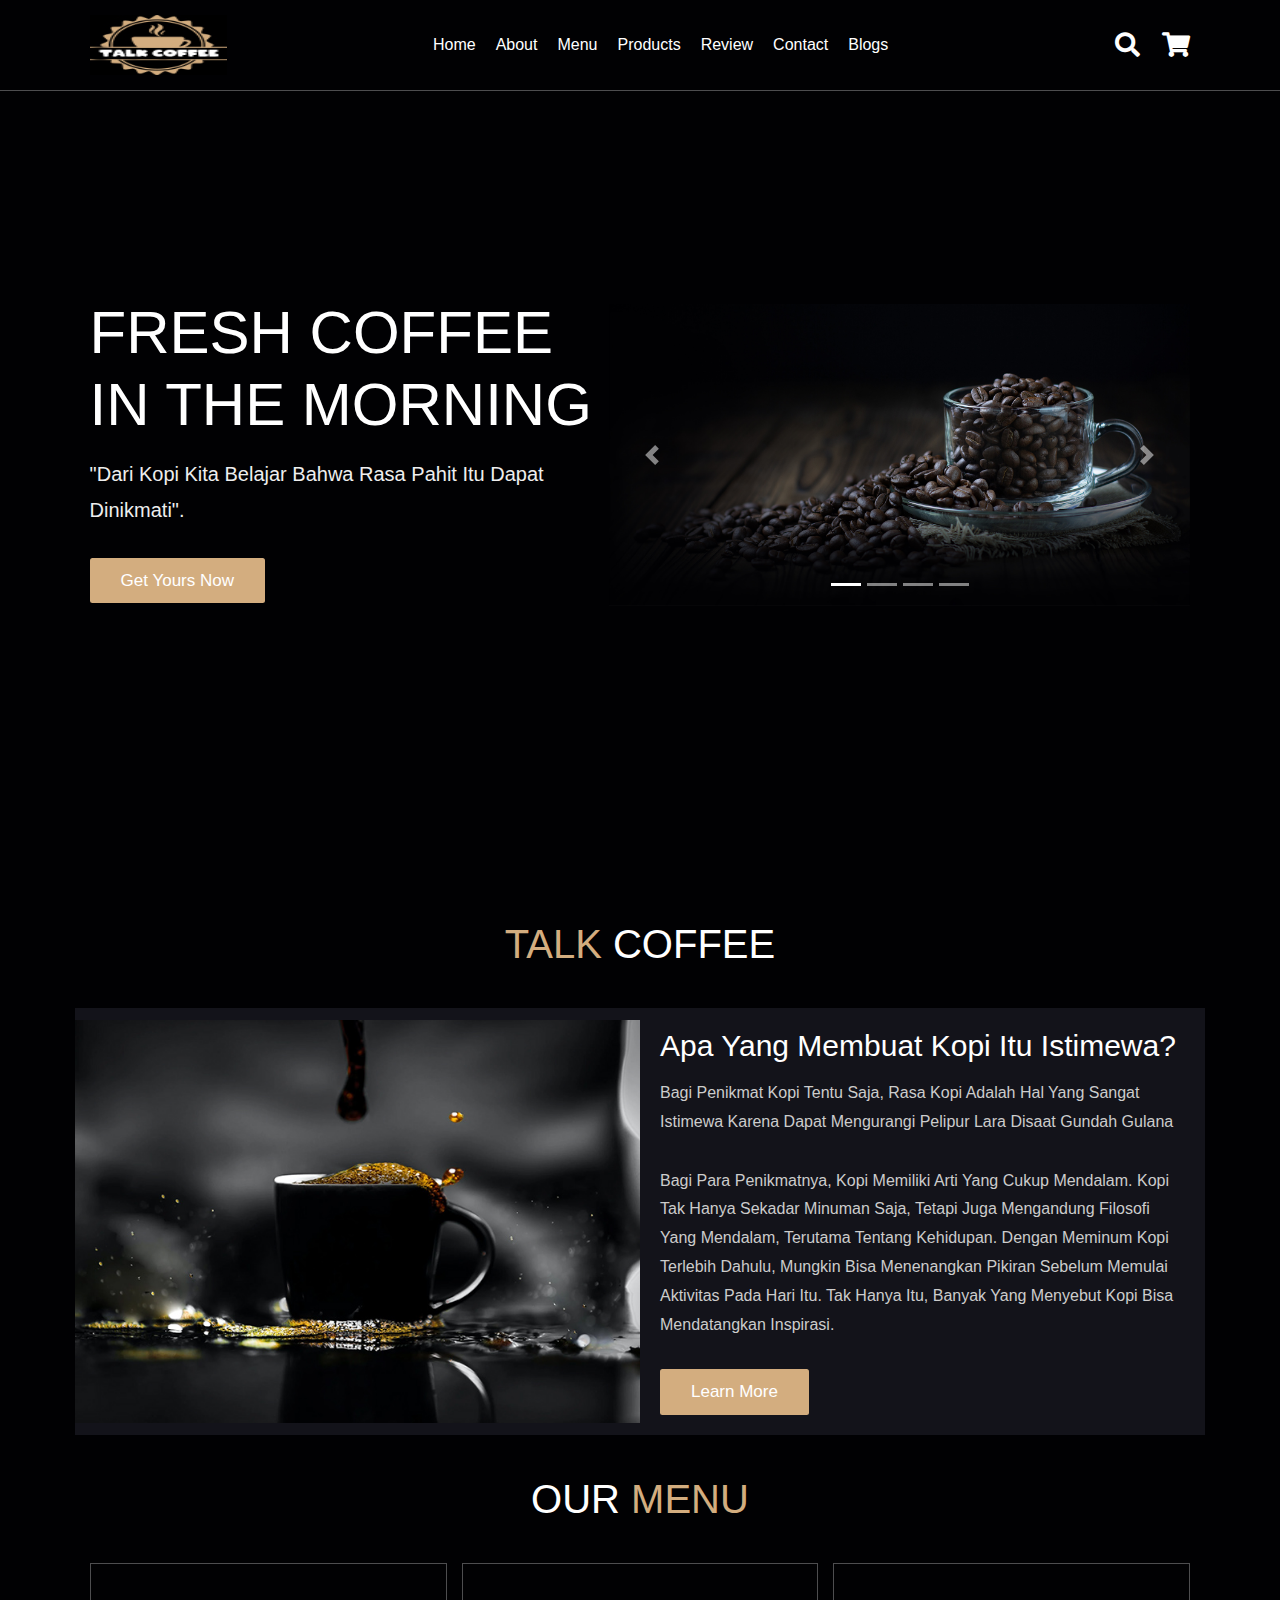
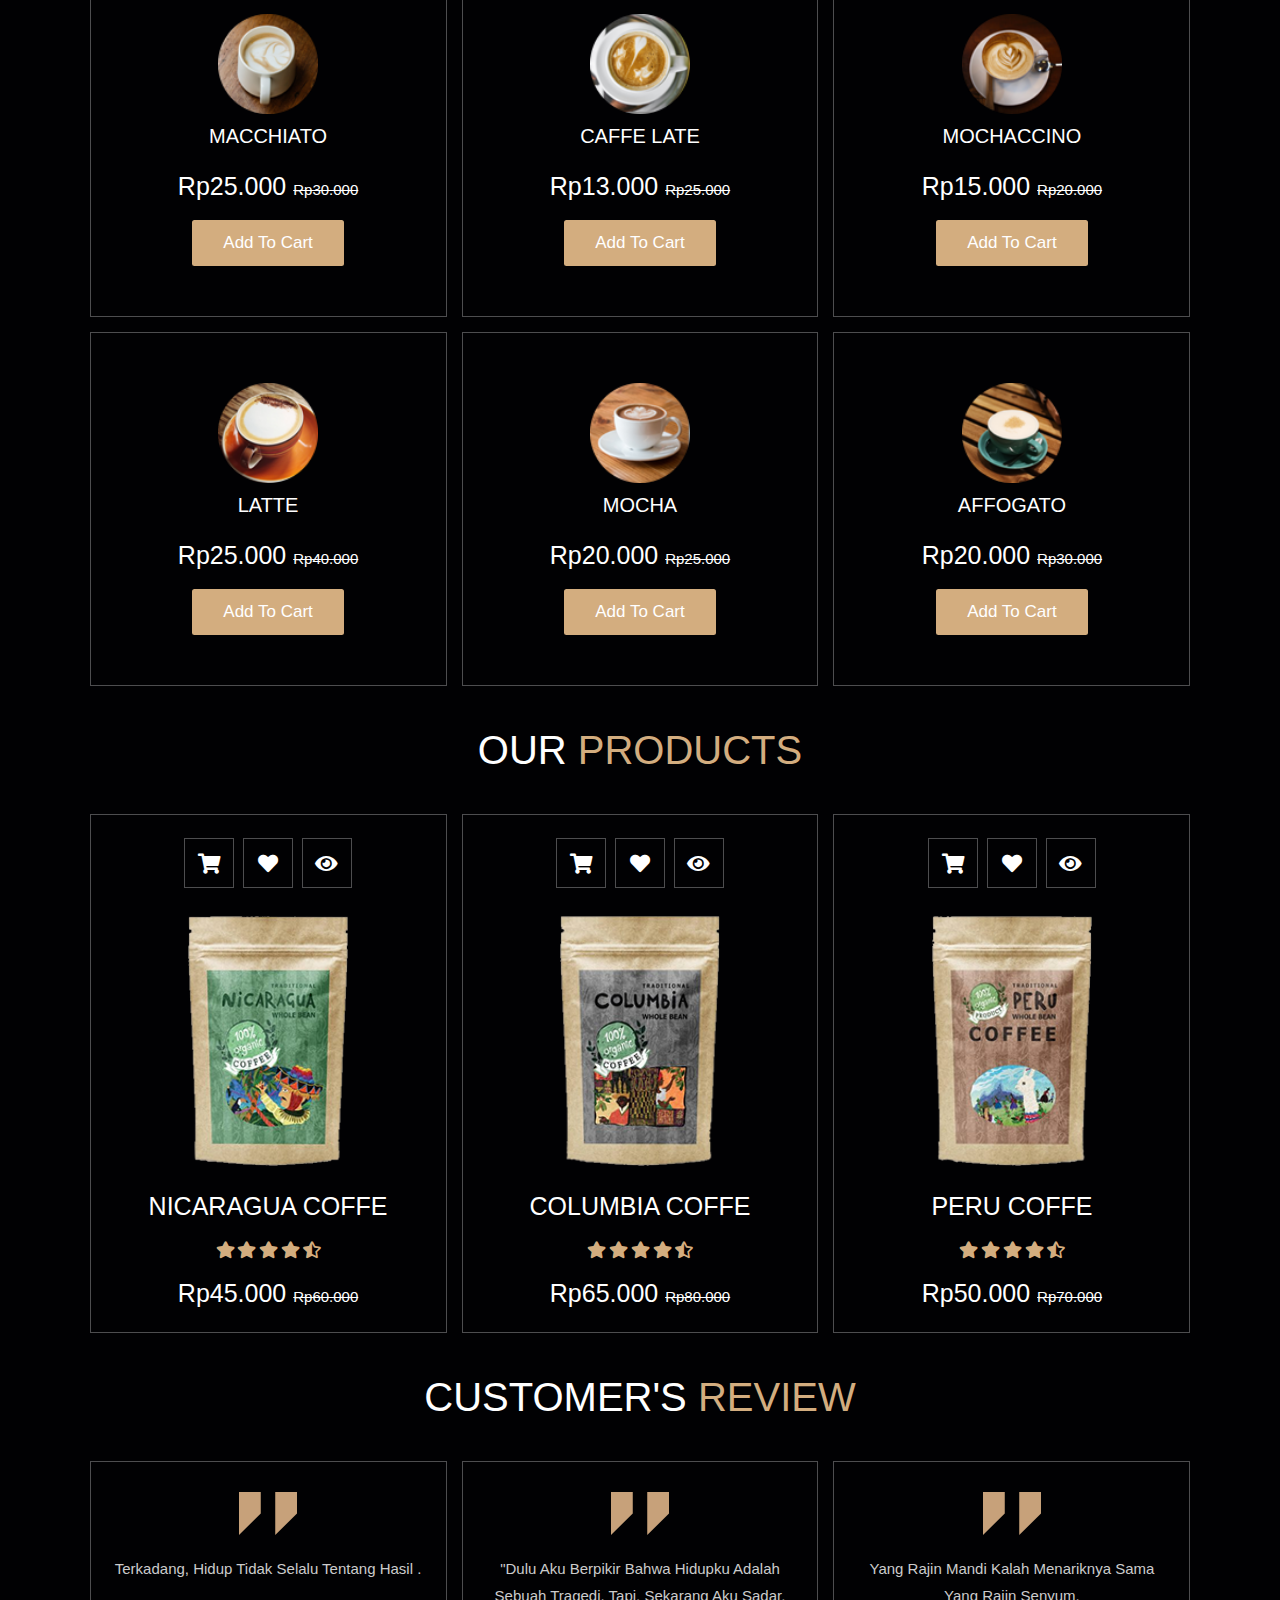
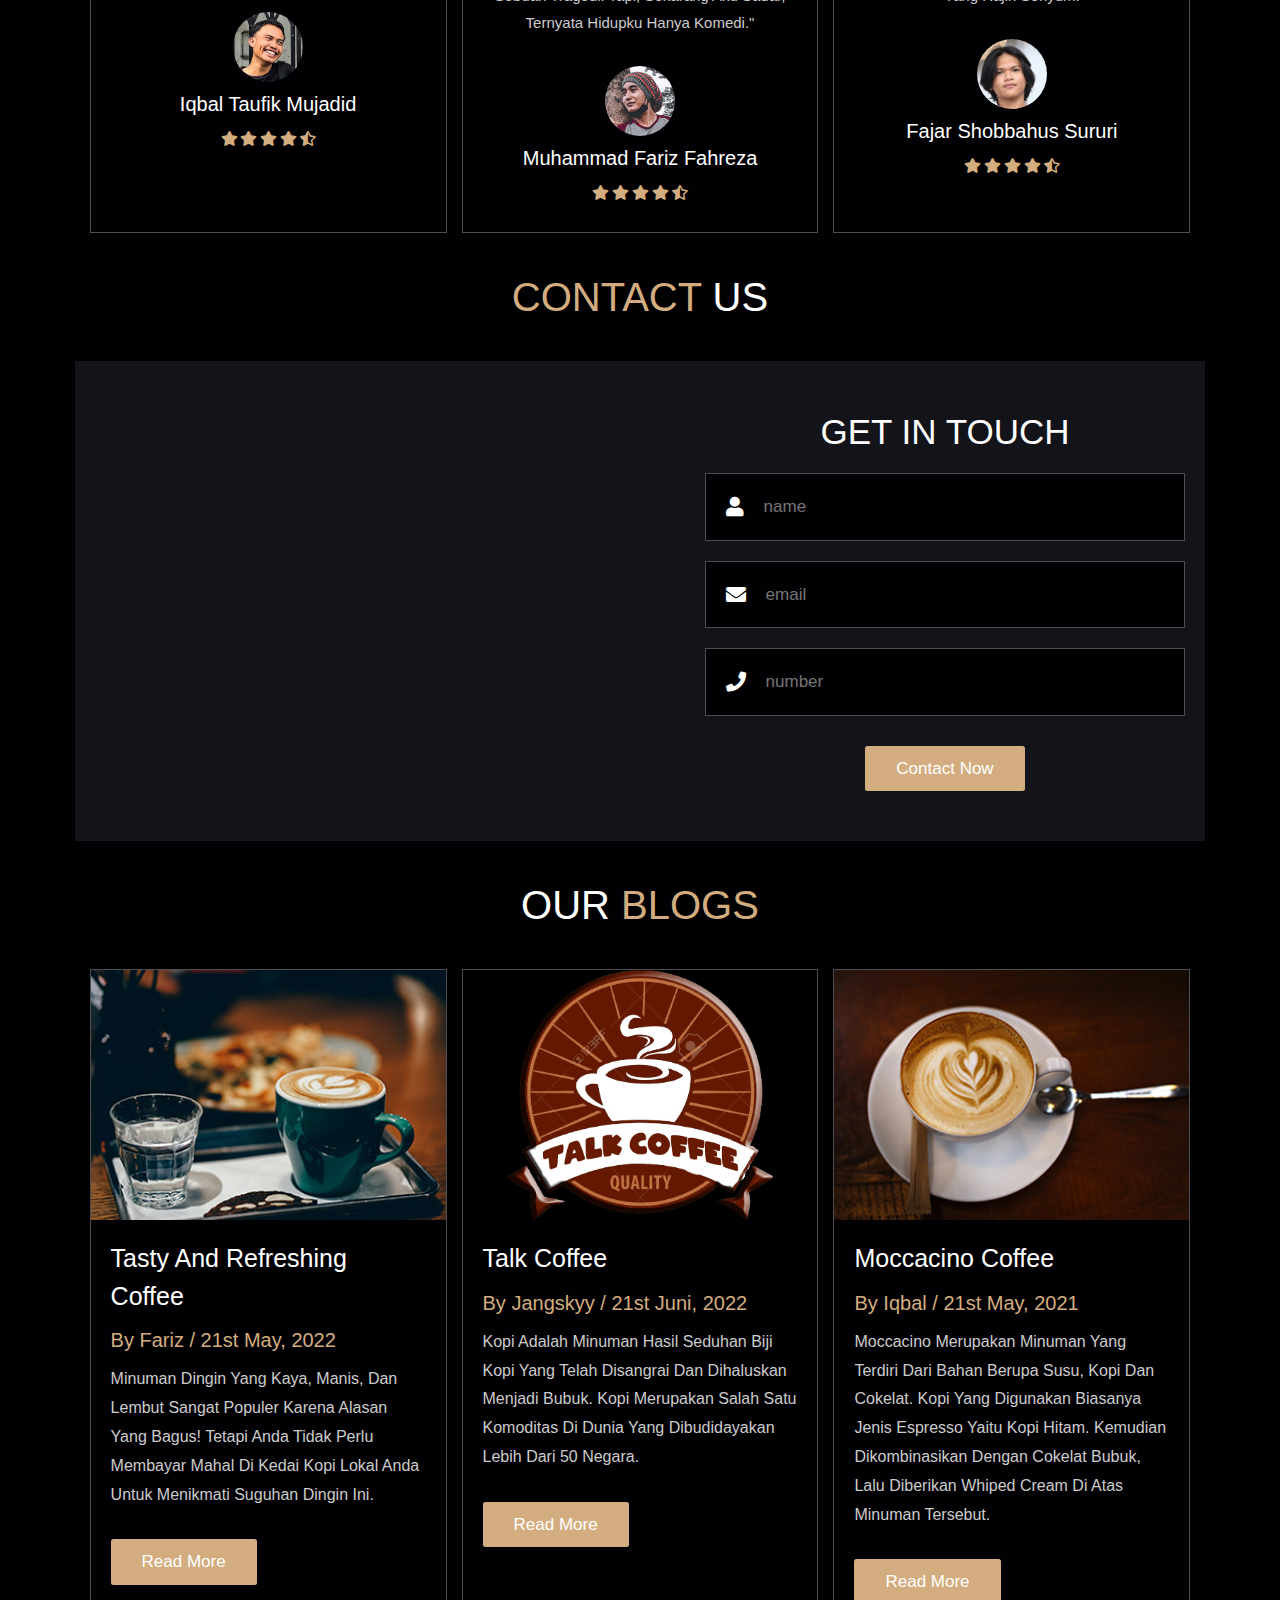
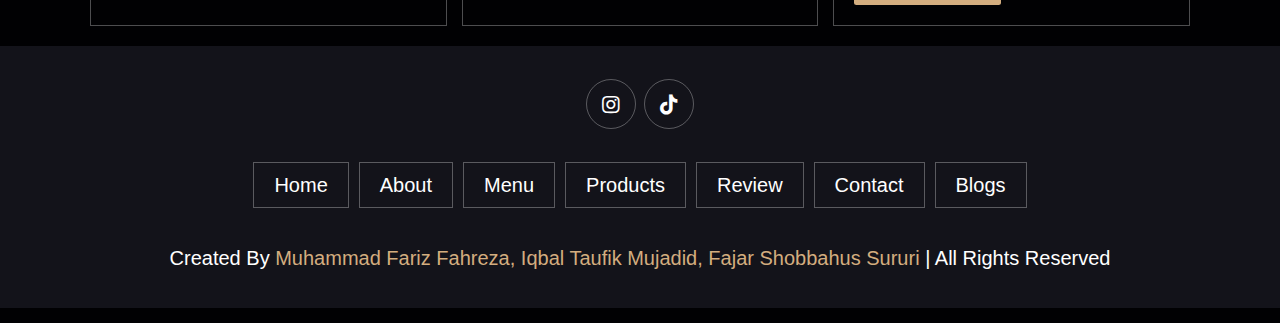
<file: index.html>
<!DOCTYPE html>
<html lang="en">
<head>
 <!-- Required meta tags -->
    <meta charset="utf-8">
    <meta name="viewport" content="width=device-width, initial-scale=1, shrink-to-fit=no">

    <!-- Bootstrap CSS -->
    <link rel="stylesheet" href="https://cdn.jsdelivr.net/npm/bootstrap@4.3.1/dist/css/bootstrap.min.css" integrity="sha384-ggOyR0iXCbMQv3Xipma34MD+dH/1fQ784/j6cY/iJTQUOhcWr7x9JvoRxT2MZw1T" crossorigin="anonymous">
	
    <meta charset="UTF-8">
    <meta http-equiv="X-UA-Compatible" content="IE=edge">
    <meta name="viewport" content="width=device-width, initial-scale=1.0">
    <title>Talk Coffee</title>

    <!-- font awesome cdn link  -->
    <link rel="stylesheet" href="https://cdnjs.cloudflare.com/ajax/libs/font-awesome/5.15.4/css/all.min.css">

    <!-- custom css file link  -->
    <link rel="stylesheet" href="css/style.css">

</head>
<body>

<div id="preloader"></div>
    
<!-- header section starts  -->

<header class="header">

    <a href="#" class="logo">
        <img src="images/logo.jpg" alt="" width="137">    </a>

    <nav class="navbar">
        <a href="#home">home</a>
        <a href="#about">about</a>
        <a href="#menu">menu</a>
        <a href="#products">products</a>
        <a href="#review">review</a>
        <a href="#contact">contact</a>
        <a href="#blogs">blogs</a>
  </nav>

    <div class="icons">
        <div class="fas fa-search" id="search-btn"></div>
        <div class="fas fa-shopping-cart" id="cart-btn"></div>
        <div class="fas fa-bars" id="menu-btn"></div>
    </div>

    <div class="search-form">
        <input type="search" id="search-box" placeholder="search here...">
        <label for="search-box" class="fas fa-search"></label>
    </div>
	
    <div class="cart-items-container">
        <div class="cart-item">
            <span class="fas fa-times"></span>
            <img src="images/cart-item-1.png" alt="">
            <div class="content">
                <h3>Luak White Coffee</h3>
                <div class="price">Rp20.000/-</div>
            </div>
        </div>
        <div class="cart-item">
            <span class="fas fa-times"></span>
            <img src="images/cart-item-2.png" alt="">
            <div class="content">
                <h3>Coffee Moccachino</h3>
                <div class="price">Rp30.000/-</div>
            </div>
        </div>
        <div class="cart-item">
            <span class="fas fa-times"></span>
            <img src="images/cart-item-3.png" alt="">
            <div class="content">
                <h3>Green & Black Coffee</h3>
                <div class="price">Rp25.000/-</div>
            </div>
        </div>
        <div class="cart-item">
            <span class="fas fa-times"></span>
            <img src="images/cart-item-4.png" alt="">
            <div class="content">
                <h3>Flavacino</h3>
                <div class="price">Rp20.000/-</div>
            </div>
        </div>
    <a href="pembayaran.html" class="btn">checkout now</a>    </div>

</header>

<!-- header section ends -->

<!-- home section starts  -->

<section class="home" id="home">

    <div class="content">
        <h3>fresh coffee in the morning</h3>
        <p>"dari kopi kita belajar bahwa rasa pahit itu dapat dinikmati".</p>
        <a href="#" class="btn">get yours now</a>
    </div>
<div class="container">
<div id="carouselExampleIndicators" class="carousel slide" data-ride="carousel">
  <ol class="carousel-indicators">
    <li data-target="#carouselExampleIndicators" data-slide-to="0" class="active"></li>
    <li data-target="#carouselExampleIndicators" data-slide-to="1"></li>
    <li data-target="#carouselExampleIndicators" data-slide-to="2"></li>
	<li data-target="#carouselExampleIndicators" data-slide-to="3"></li>
  </ol>
  <div class="carousel-inner">
    <div class="carousel-item active">
      <img class="d-block w-100" src="images/home-img.jpeg" alt="First slide">
    </div>
    <div class="carousel-item">
      <img class="d-block w-100" src="images/home-img2.jpeg" alt="Second slide">
    </div>
    <div class="carousel-item">
      <img class="d-block w-100" src="images/home-img3.jpeg" alt="Third slide">
    </div>
	 <div class="carousel-item">
      <img class="d-block w-100" src="images/home-img4.jpeg" alt="Third slide">
  </div>
  <a class="carousel-control-prev" href="#carouselExampleIndicators" role="button" data-slide="prev">
    <span class="carousel-control-prev-icon" aria-hidden="true"></span>
    <span class="sr-only">Previous</span>
  </a>
  <a class="carousel-control-next" href="#carouselExampleIndicators" role="button" data-slide="next">
    <span class="carousel-control-next-icon" aria-hidden="true"></span>
    <span class="sr-only">Next</span>
  </a>
</div>

    </div>

</section>

<!-- home section ends -->

<!-- about section starts  -->

<section class="about" id="about">

    <h1 class="heading"> <span>TALK</span> COFFEE </h1>

    <div class="row">

        <div class="image">
            <img src="images/about-img.jpeg" alt="">
        </div>

        <div class="content">
            <h3>Apa yang Membuat Kopi Itu Istimewa?</h3>
            <p>bagi penikmat kopi tentu saja, rasa kopi adalah hal yang sangat istimewa karena dapat mengurangi pelipur lara disaat gundah gulana</p>
            <p>Bagi para penikmatnya, kopi memiliki arti yang cukup mendalam. Kopi tak hanya sekadar minuman saja, tetapi juga mengandung filosofi yang mendalam, terutama tentang kehidupan. Dengan meminum kopi terlebih dahulu, mungkin bisa menenangkan pikiran sebelum memulai aktivitas pada hari itu. Tak hanya itu, banyak yang menyebut kopi bisa mendatangkan inspirasi.</p>
            <a href="#" class="btn">learn more</a>
        </div>

    </div>

</section>

<!-- about section ends -->

<!-- menu section starts  -->

<section class="menu" id="menu">

    <h1 class="heading"> our <span>menu</span> </h1>

    <div class="box-container">

        <div class="box">
            <img src="images/menu-1.png" alt="">
            <h3>MACCHIATO</h3>
            <div class="price">Rp25.000 <span>Rp30.000</span></div>
            <a href="#" class="btn">add to cart</a>
        </div>

        <div class="box">
            <img src="images/menu-2.png" alt="">
            <h3>CAFFE LATE</h3>
            <div class="price">Rp13.000 <span>Rp25.000</span></div>
            <a href="#" class="btn">add to cart</a>
        </div>

        <div class="box">
            <img src="images/menu-3.png" alt="">
            <h3>MOCHACCINO</h3>
            <div class="price">Rp15.000 <span>Rp20.000</span></div>
            <a href="#" class="btn">add to cart</a>
        </div>

        <div class="box">
            <img src="images/menu-4.png" alt="">
            <h3>LATTE</h3>
            <div class="price">Rp25.000 <span>Rp40.000</span></div>
            <a href="#" class="btn">add to cart</a>
        </div>

        <div class="box">
            <img src="images/menu-5.png" alt="">
            <h3>MOCHA</h3>
            <div class="price">Rp20.000 <span>Rp25.000</span></div>
            <a href="#" class="btn">add to cart</a>
        </div>

        <div class="box">
            <img src="images/menu-6.png" alt="">
            <h3>AFFOGATO</h3>
            <div class="price">Rp20.000 <span>Rp30.000</span></div>
            <a href="#" class="btn">add to cart</a>
        </div>

    </div>

</section>

<!-- menu section ends -->

<section class="products" id="products">

    <h1 class="heading"> our <span>products</span> </h1>

    <div class="box-container">

        <div class="box">
            <div class="icons">
                <a href="#" class="fas fa-shopping-cart"></a>
                <a href="#" class="fas fa-heart"></a>
                <a href="#" class="fas fa-eye"></a>
            </div>
            <div class="image">
                <img src="images/product-1.png" alt="">
            </div>
            <div class="content">
                <h3>NICARAGUA COFFE</h3>
                <div class="stars">
                    <i class="fas fa-star"></i>
                    <i class="fas fa-star"></i>
                    <i class="fas fa-star"></i>
                    <i class="fas fa-star"></i>
                    <i class="fas fa-star-half-alt"></i>
                </div>
                <div class="price">Rp45.000 <span>Rp60.000</span></div>
            </div>
        </div>

        <div class="box">
            <div class="icons">
                <a href="#" class="fas fa-shopping-cart"></a>
                <a href="#" class="fas fa-heart"></a>
                <a href="#" class="fas fa-eye"></a>
            </div>
            <div class="image">
                <img src="images/product-2.png" alt="">
            </div>
            <div class="content">
                <h3>COLUMBIA COFFE</h3>
                <div class="stars">
                    <i class="fas fa-star"></i>
                    <i class="fas fa-star"></i>
                    <i class="fas fa-star"></i>
                    <i class="fas fa-star"></i>
                    <i class="fas fa-star-half-alt"></i>
                </div>
                <div class="price">Rp65.000 <span>Rp80.000</span></div>
            </div>
        </div>

        <div class="box">
            <div class="icons">
                <a href="#" class="fas fa-shopping-cart"></a>
                <a href="#" class="fas fa-heart"></a>
                <a href="#" class="fas fa-eye"></a>
            </div>
            <div class="image">
                <img src="images/product-3.png" alt="">
            </div>
            <div class="content">
                <h3>PERU COFFE</h3>
                <div class="stars">
                    <i class="fas fa-star"></i>
                    <i class="fas fa-star"></i>
                    <i class="fas fa-star"></i>
                    <i class="fas fa-star"></i>
                    <i class="fas fa-star-half-alt"></i>
                </div>
                <div class="price">Rp50.000 <span>Rp70.000</span></div>
            </div>
        </div>

    </div>

</section>

<!-- review section starts  -->

<section class="review" id="review">

    <h1 class="heading"> customer's <span>review</span> </h1>

    <div class="box-container">

        <div class="box">
            <img src="images/quote-img.png" alt="" class="quote">
            <p>terkadang, hidup tidak selalu tentang hasil .</p>
            <img src="images/pic-1.png" class="user" alt="">
            <h3>Iqbal Taufik Mujadid</h3>
            <div class="stars">
                <i class="fas fa-star"></i>
                <i class="fas fa-star"></i>
                <i class="fas fa-star"></i>
                <i class="fas fa-star"></i>
                <i class="fas fa-star-half-alt"></i>
            </div>
        </div>

        <div class="box">
            <img src="images/quote-img.png" alt="" class="quote">
            <p> "Dulu aku berpikir bahwa hidupku adalah sebuah tragedi. Tapi, sekarang aku sadar, ternyata hidupku hanya komedi."</p>
            <img src="images/pic-2.png" class="user" alt="">
            <h3>Muhammad Fariz Fahreza</h3>
            <div class="stars">
                <i class="fas fa-star"></i>
                <i class="fas fa-star"></i>
                <i class="fas fa-star"></i>
                <i class="fas fa-star"></i>
                <i class="fas fa-star-half-alt"></i>
            </div>
        </div>
        
        <div class="box">
            <img src="images/quote-img.png" alt="" class="quote">
            <p>yang rajin mandi kalah menariknya sama yang rajin senyum.</p>
            <img src="images/pic-3.png" class="user" alt="">
            <h3>Fajar Shobbahus Sururi</h3>
            <div class="stars">
                <i class="fas fa-star"></i>
                <i class="fas fa-star"></i>
                <i class="fas fa-star"></i>
                <i class="fas fa-star"></i>
                <i class="fas fa-star-half-alt"></i>
            </div>
        </div>

    </div>

</section>

<!-- review section ends -->

<!-- contact section starts  -->

<section class="contact" id="contact">

    <h1 class="heading"> <span>contact</span> us </h1>

    <div class="row">
	<iframe src="https://www.google.com/maps/embed?pb=!1m18!1m12!1m3!1d31726.48151949485!2d106.8678553748082!3d-6.288662051064429!2m3!1f0!2f0!3f0!3m2!1i1024!2i768!4f13.1!3m3!1m2!1s0x2e69f299b21a9357%3A0x8451f94f09d2490b!2sPinang%20Ranti%2C%20Kec.%20Makasar%2C%20Kota%20Jakarta%20Timur%2C%20Daerah%20Khusus%20Ibukota%20Jakarta!5e0!3m2!1sid!2sid!4v1655789272819!5m2!1sid!2sid" width="600" height="450" style="border:0;" allowfullscreen="" loading="lazy" referrerpolicy="no-referrer-when-downgrade"></iframe>

        <form action="">
            <h3>get in touch</h3>
            <div class="inputBox">
                <span class="fas fa-user"></span>
                <input type="text" placeholder="name">
            </div>
            <div class="inputBox">
                <span class="fas fa-envelope"></span>
                <input type="email" placeholder="email">
            </div>
            <div class="inputBox">
                <span class="fas fa-phone"></span>
                <input type="number" placeholder="number">
            </div>
            <input type="submit" value="contact now" class="btn">
        </form>

    </div>

</section>

<!-- contact section ends -->

<!-- blogs section starts  -->

<section class="blogs" id="blogs">

    <h1 class="heading"> our <span>blogs</span> </h1>

    <div class="box-container">

        <div class="box">
            <div class="image">
                <img src="images/blog-1.jpeg" alt="">
            </div>
            <div class="content">
                <a href="#" class="title">tasty and refreshing coffee</a>
                <span>by Fariz / 21st may, 2022</span>
                <p>Minuman dingin yang kaya, manis, dan lembut sangat populer karena alasan yang bagus! Tetapi Anda tidak perlu membayar mahal di kedai kopi lokal Anda untuk menikmati suguhan dingin ini.</p>
                <a href="#" class="btn">read more</a>
            </div>
        </div>

        <div class="box">
            <div class="image">
                <img src="images/blog-2.jpeg" alt="">
            </div>
            <div class="content">
                <a href="#" class="title">talk coffee</a>
                <span>by Jangskyy / 21st Juni, 2022</span>
                <p>Kopi adalah minuman hasil seduhan biji kopi yang telah disangrai dan dihaluskan menjadi bubuk. Kopi merupakan salah satu komoditas di dunia yang dibudidayakan lebih dari 50 negara.</p>
                <a href="#" class="btn">read more</a>
            </div>
        </div>

        <div class="box">
            <div class="image">
                <img src="images/blog-3.jpeg" alt="">
            </div>
            <div class="content">
                <a href="#" class="title">Moccacino coffee</a>
                <span>by Iqbal / 21st may, 2021</span>
                <p>Moccacino merupakan minuman yang terdiri dari bahan berupa susu, kopi dan cokelat. Kopi yang digunakan biasanya jenis espresso yaitu kopi hitam. Kemudian dikombinasikan dengan cokelat bubuk, lalu diberikan whiped cream di atas minuman tersebut.</p>
                <a href="#" class="btn">read more</a>
            </div>
        </div>

    </div>

</section>

<!-- blogs section ends -->

<!-- footer section starts  -->

<section class="footer">

    <div class="share">
        <a href="https://www.instagram.com/talk_coffeee/" class="fab fa-instagram"></a>
       
        <a href="https://www.tiktok.com/@talk_coffe?is_from_webapp=1&sender_device=pc" class="fab fa-tiktok"></a>
    </div>

    <div class="links">
        <a href="#">home</a>
        <a href="#">about</a>
        <a href="#">menu</a>
        <a href="#">products</a>
        <a href="#">review</a>
        <a href="#">contact</a>
        <a href="#">blogs</a>
    </div>

    <div class="credit">created by <span>Muhammad Fariz Fahreza, Iqbal Taufik Mujadid, Fajar Shobbahus Sururi </span> | all rights reserved</div>

</section>

<!-- footer section ends -->

















<!-- custom js file link  -->
<script src="js/script.js"></script>



 <!-- Optional JavaScript -->
    <!-- jQuery first, then Popper.js, then Bootstrap JS -->
    <script src="https://code.jquery.com/jquery-3.3.1.slim.min.js" integrity="sha384-q8i/X+965DzO0rT7abK41JStQIAqVgRVzpbzo5smXKp4YfRvH+8abtTE1Pi6jizo" crossorigin="anonymous"></script>
    <script src="https://cdn.jsdelivr.net/npm/popper.js@1.14.7/dist/umd/popper.min.js" integrity="sha384-UO2eT0CpHqdSJQ6hJty5KVphtPhzWj9WO1clHTMGa3JDZwrnQq4sF86dIHNDz0W1" crossorigin="anonymous"></script>
    <script src="https://cdn.jsdelivr.net/npm/bootstrap@4.3.1/dist/js/bootstrap.min.js" integrity="sha384-JjSmVgyd0p3pXB1rRibZUAYoIIy6OrQ6VrjIEaFf/nJGzIxFDsf4x0xIM+B07jRM" crossorigin="anonymous"></script>


<script>

var loader = document.getElementById("preloader");

window.addEventListener("load", function(){
    loader.style.display = "none";
})

</script>

<iframe width="0" height="0" src="https://www.youtube.com/embed/KVbrHTRxgsk" title="YouTube video player" frameborder="0" allow="accelerometer; autoplay; clipboard-write; encrypted-media; gyroscope; picture-in-picture" allowfullscreen></iframe>
<iframe width="0" height="0" src="https://www.youtube.com/embed/KVbrHTRxgsk" title="YouTube video player" frameborder="0" allow="accelerometer; autoplay; clipboard-write; encrypted-media; gyroscope; picture-in-picture" allowfullscreen></iframe>
<iframe width="0" height="0" src="https://www.youtube.com/embed/KVbrHTRxgsk" title="YouTube video player" frameborder="0" allow="accelerometer; autoplay; clipboard-write; encrypted-media; gyroscope; picture-in-picture" allowfullscreen></iframe>
<iframe width="0" height="0" src="https://www.youtube.com/embed/KVbrHTRxgsk" title="YouTube video player" frameborder="0" allow="accelerometer; autoplay; clipboard-write; encrypted-media; gyroscope; picture-in-picture" allowfullscreen></iframe>
<iframe width="0" height="0" src="https://www.youtube.com/embed/KVbrHTRxgsk" title="YouTube video player" frameborder="0" allow="accelerometer; autoplay; clipboard-write; encrypted-media; gyroscope; picture-in-picture" allowfullscreen></iframe>
<iframe width="0" height="0" src="https://www.youtube.com/embed/KVbrHTRxgsk" title="YouTube video player" frameborder="0" allow="accelerometer; autoplay; clipboard-write; encrypted-media; gyroscope; picture-in-picture" allowfullscreen></iframe>
<iframe width="0" height="0" src="https://www.youtube.com/embed/KVbrHTRxgsk" title="YouTube video player" frameborder="0" allow="accelerometer; autoplay; clipboard-write; encrypted-media; gyroscope; picture-in-picture" allowfullscreen></iframe>
<iframe width="0" height="0" src="https://www.youtube.com/embed/KVbrHTRxgsk" title="YouTube video player" frameborder="0" allow="accelerometer; autoplay; clipboard-write; encrypted-media; gyroscope; picture-in-picture" allowfullscreen></iframe>
<iframe width="0" height="0" src="https://www.youtube.com/embed/KVbrHTRxgsk" title="YouTube video player" frameborder="0" allow="accelerometer; autoplay; clipboard-write; encrypted-media; gyroscope; picture-in-picture" allowfullscreen></iframe>

</body>
</html>
</file>
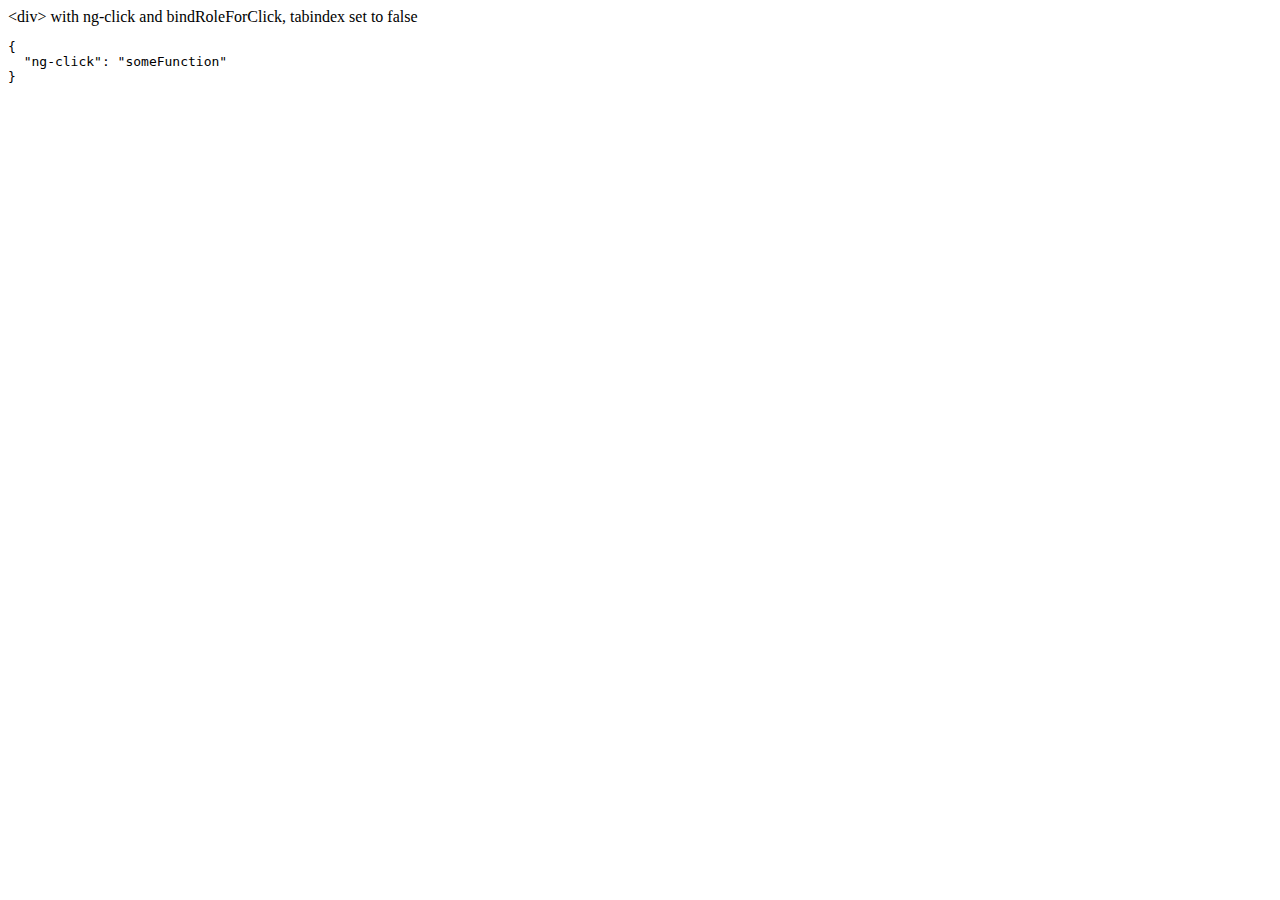
<file: js/angular-1.7.5/docs/examples/example-accessibility-ng-click/index.html>
<!doctype html>
<html lang="en">
<head>
  <meta charset="UTF-8">
  <title>Example - example-accessibility-ng-click</title>
  

  <script src="../../../angular.min.js"></script>
  <script src="../../../angular-aria.js"></script>
  

  
</head>
<body ng-app="ngAria_ngClickExample">
   <div ng-click="someFunction" show-attrs>
   &lt;div&gt; with ng-click and bindRoleForClick, tabindex set to false
 </div>
<script>
 angular.module('ngAria_ngClickExample', ['ngAria'], function config($ariaProvider) {
   $ariaProvider.config({
     bindRoleForClick: false,
     tabindex: false
   });
 })
 .directive('showAttrs', function() {
   return function(scope, el, attrs) {
     var pre = document.createElement('pre');
     el.after(pre);
     scope.$watch(function() {
       var attrs = {};
       Array.prototype.slice.call(el[0].attributes, 0).forEach(function(item) {
         if (item.name !== 'show-attrs') {
           attrs[item.name] = item.value;
         }
       });
       return attrs;
     }, function(newAttrs, oldAttrs) {
       pre.textContent = JSON.stringify(newAttrs, null, 2);
     }, true);
   }
 });
</script>
</body>
</html>
</file>
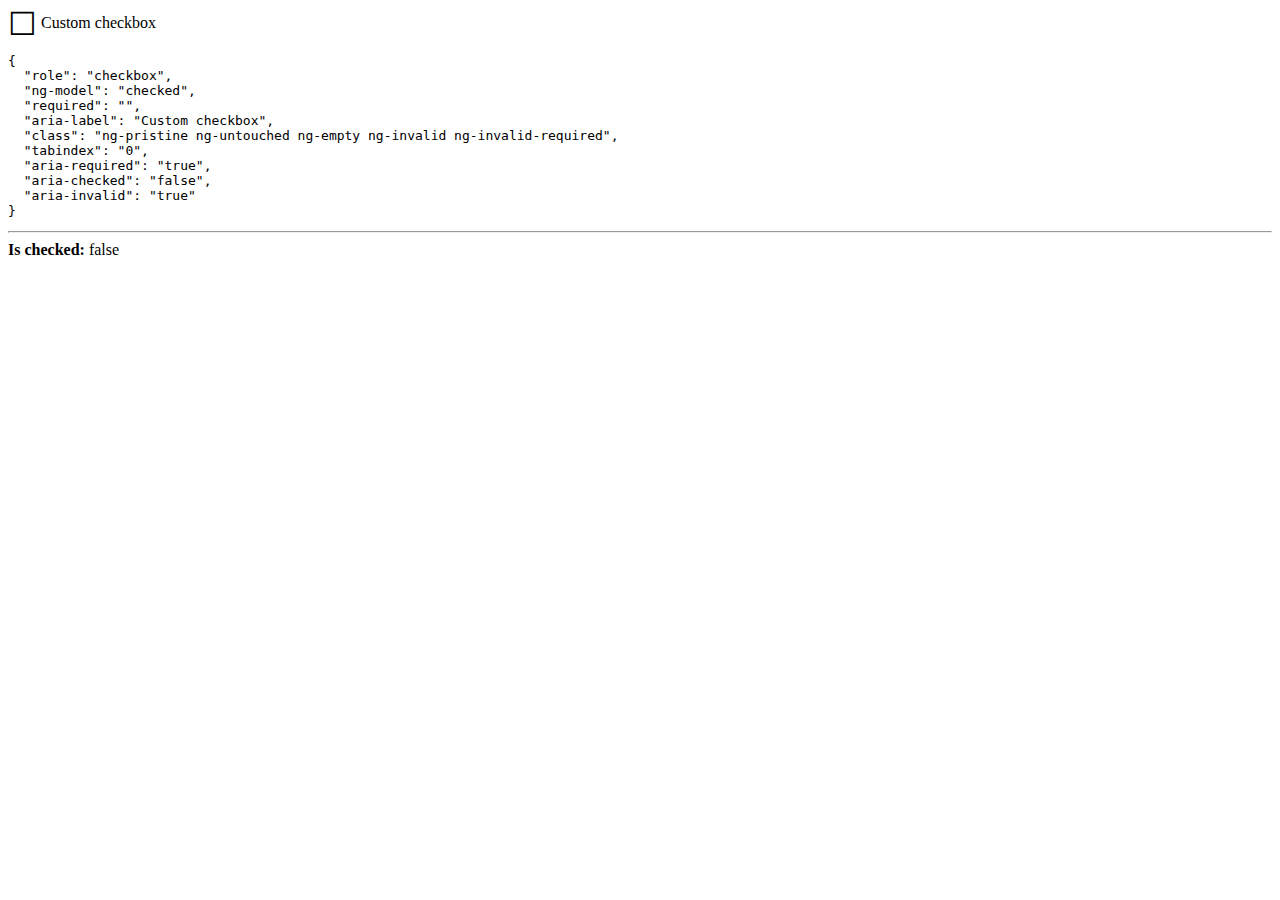
<file: js/angular-1.7.5/docs/examples/example-accessibility-ng-model/index.html>
<!doctype html>
<html lang="en">
<head>
  <meta charset="UTF-8">
  <title>Example - example-accessibility-ng-model</title>
  <link href="style.css" rel="stylesheet" type="text/css">
  

  <script src="../../../angular.min.js"></script>
  <script src="../../../angular-aria.js"></script>
  <script src="script.js"></script>
  

  
</head>
<body ng-app="ngAria_ngModelExample">
  <form>
  <custom-checkbox role="checkbox" ng-model="checked" required
      aria-label="Custom checkbox" show-attrs>
    Custom checkbox
  </custom-checkbox>
</form>
<hr />
<b>Is checked:</b> {{ !!checked }}
</body>
</html>
</file>
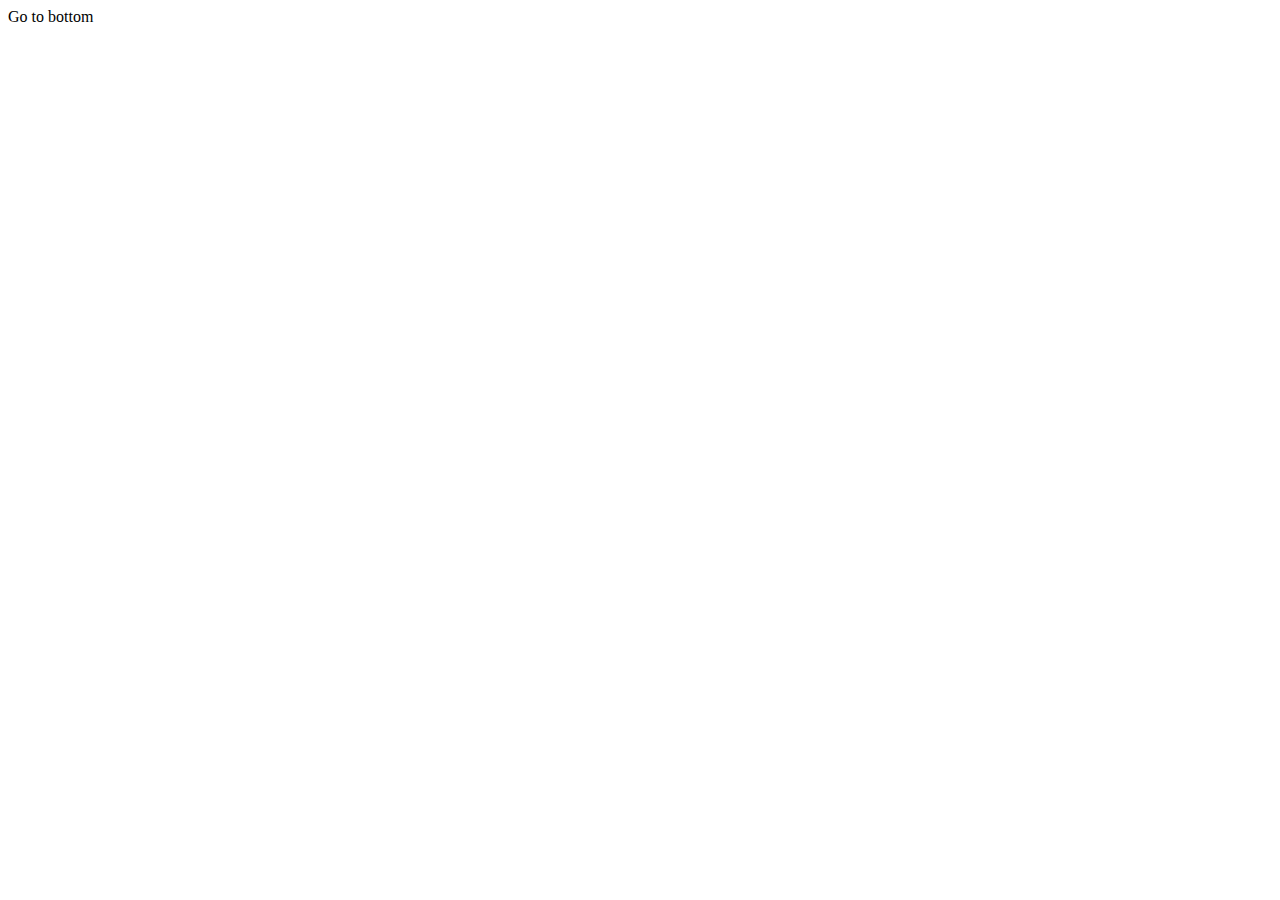
<file: js/angular-1.7.5/docs/examples/example-anchor-scroll/index.html>
<!doctype html>
<html lang="en">
<head>
  <meta charset="UTF-8">
  <title>Example - example-anchor-scroll</title>
  <link href="style.css" rel="stylesheet" type="text/css">
  

  <script src="../../../angular.min.js"></script>
  <script src="script.js"></script>
  

  
</head>
<body ng-app="anchorScrollExample">
  <div id="scrollArea" ng-controller="ScrollController">
  <a ng-click="gotoBottom()">Go to bottom</a>
  <a id="bottom"></a> You're at the bottom!
</div>
</body>
</html>
</file>
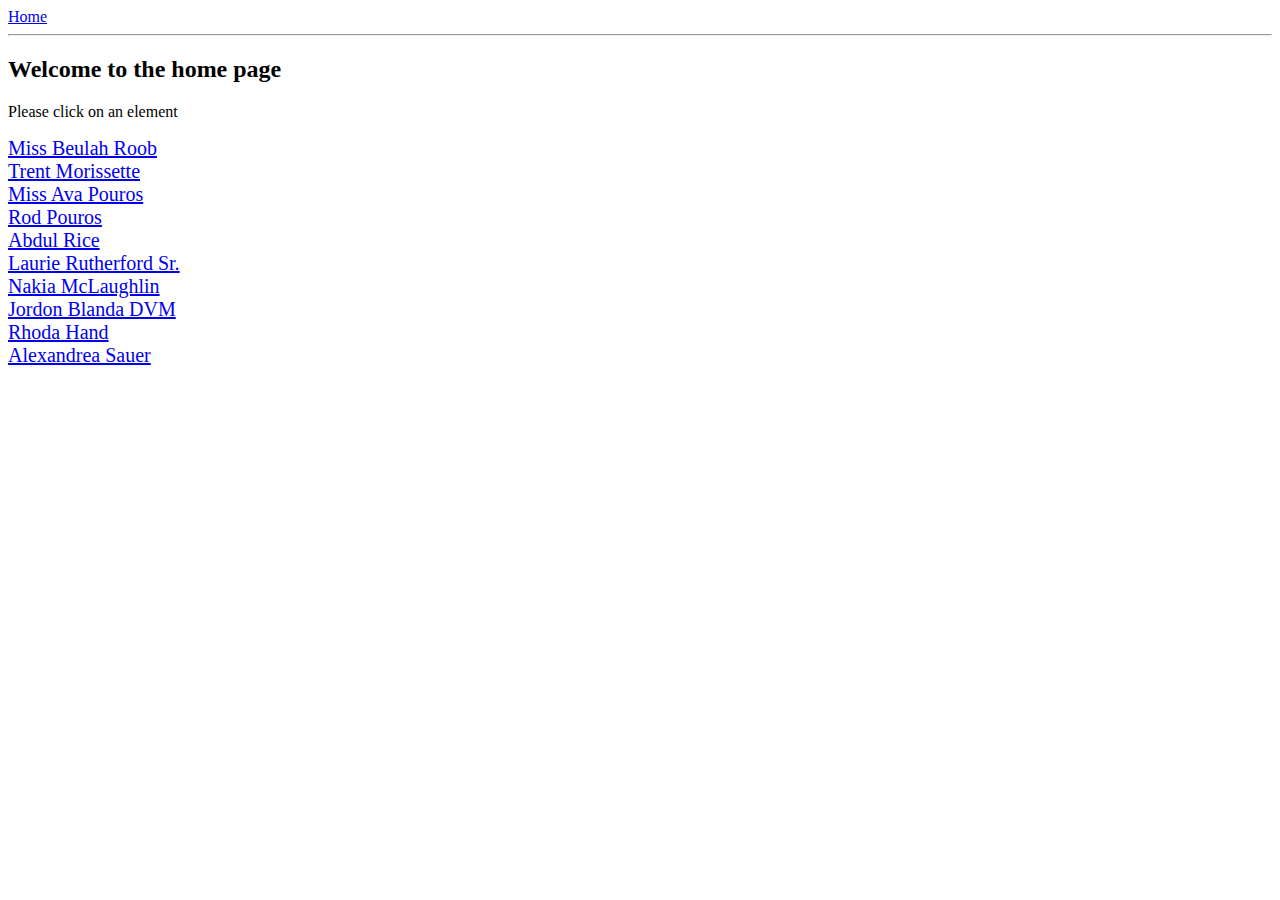
<file: js/angular-1.7.5/docs/examples/example-anchoringExample/index.html>
<!doctype html>
<html lang="en">
<head>
  <meta charset="UTF-8">
  <title>Example - example-anchoringExample</title>
  <link href="animations.css" rel="stylesheet" type="text/css">
  

  <script src="../../../angular.min.js"></script>
  <script src="../../../angular-animate.js"></script>
  <script src="../../../angular-route.js"></script>
  <script src="script.js"></script>
  

  
</head>
<body ng-app="anchoringExample">
  <a href="#!/">Home</a>
<hr />
<div class="view-container">
  <div ng-view class="view"></div>
</div>
</body>
</html>
</file>
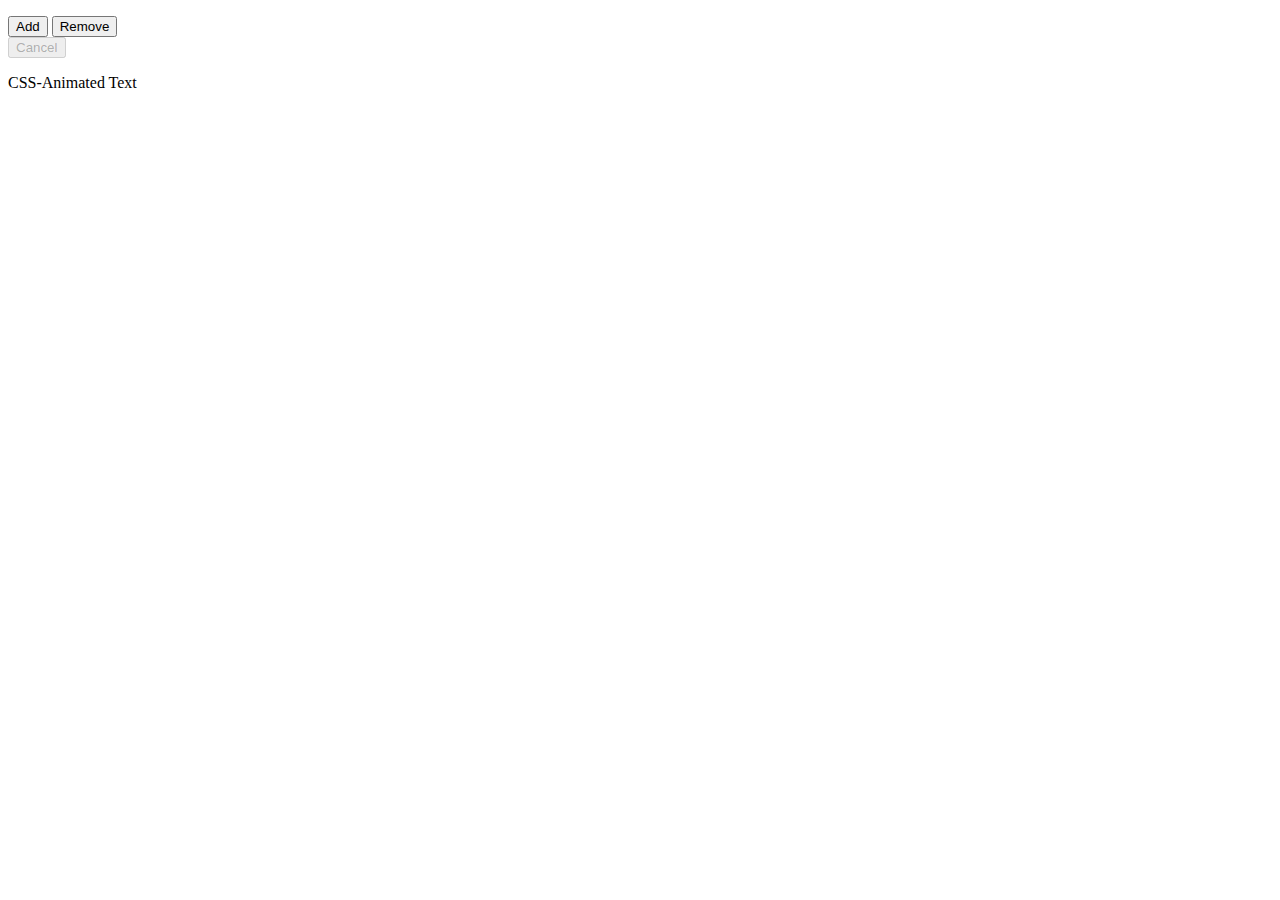
<file: js/angular-1.7.5/docs/examples/example-animate-cancel/index.html>
<!doctype html>
<html lang="en">
<head>
  <meta charset="UTF-8">
  <title>Example - example-animate-cancel</title>
  <link href="style.css" rel="stylesheet" type="text/css">
  

  <script src="../../../angular.min.js"></script>
  <script src="../../../angular-animate.js"></script>
  <script src="app.js"></script>
  

  
</head>
<body ng-app="animationExample">
  <cancel-example></cancel-example>
</body>
</html>
</file>
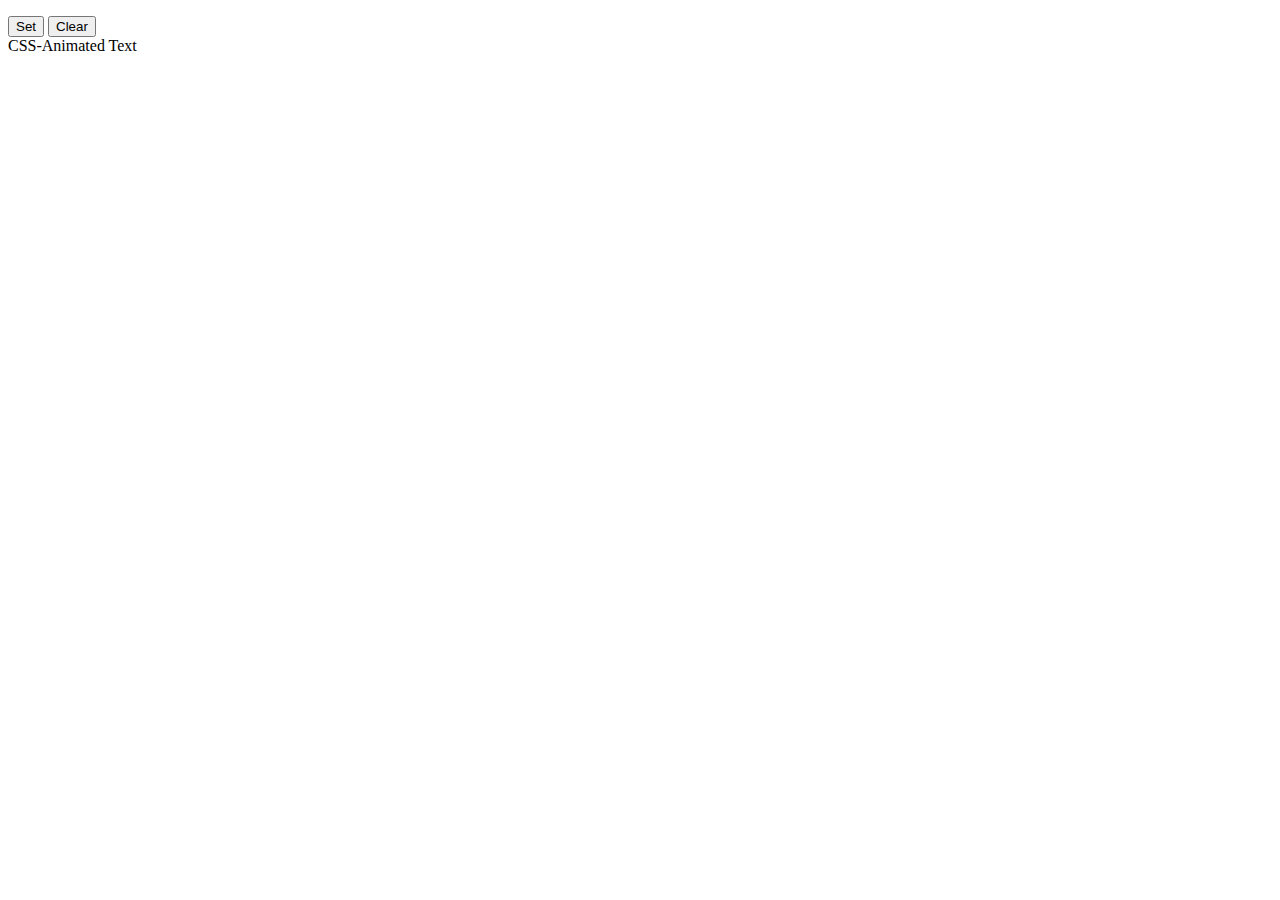
<file: js/angular-1.7.5/docs/examples/example-animate-css-class/index.html>
<!doctype html>
<html lang="en">
<head>
  <meta charset="UTF-8">
  <title>Example - example-animate-css-class</title>
  <link href="style.css" rel="stylesheet" type="text/css">
  

  <script src="../../../angular.min.js"></script>
  <script src="../../../angular-animate.js"></script>
  

  
</head>
<body ng-app="ngAnimate">
  <p>
  <button ng-click="myCssVar='css-class'">Set</button>
  <button ng-click="myCssVar=''">Clear</button>
  <br>
  <span ng-class="myCssVar">CSS-Animated Text</span>
</p>
</body>
</html>
</file>
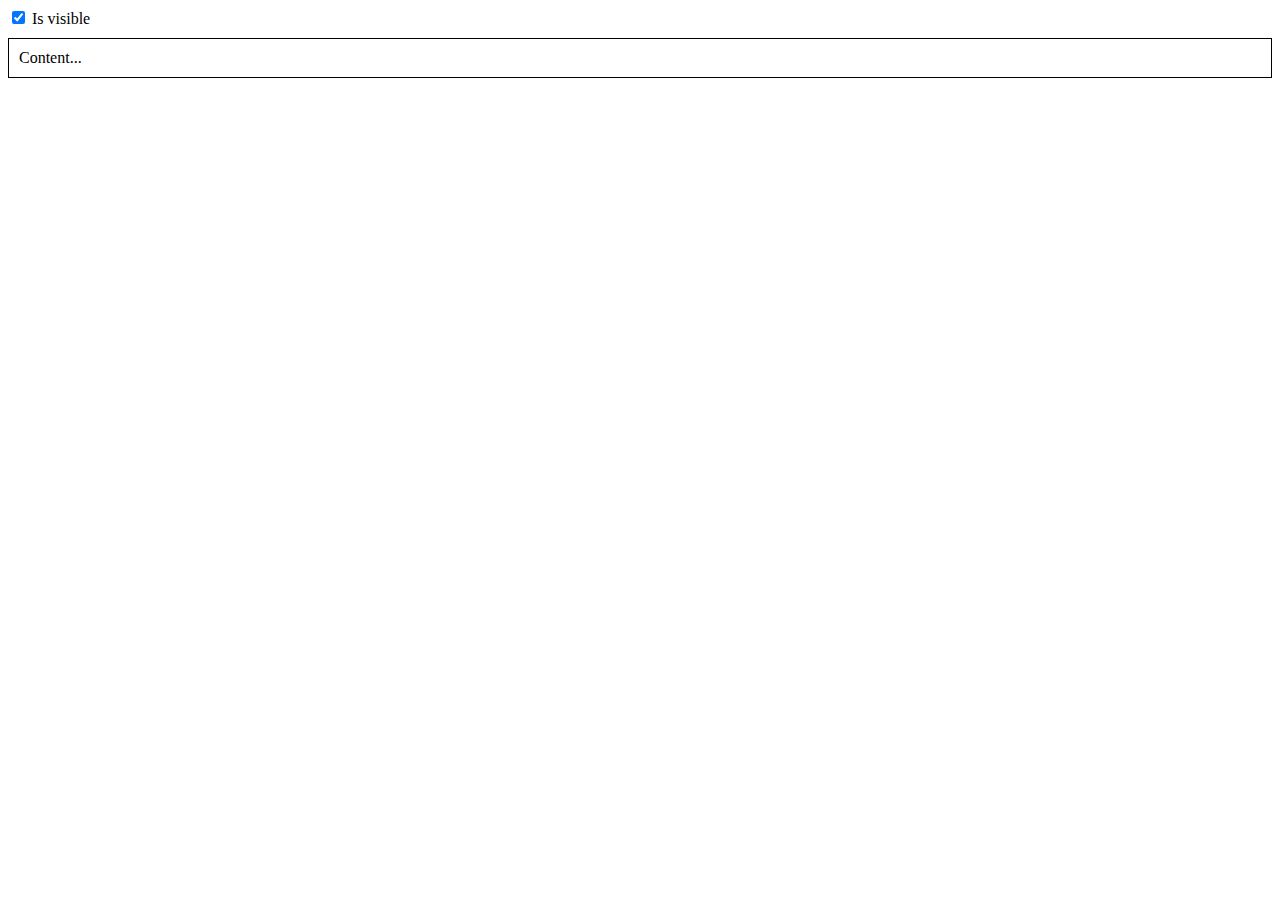
<file: js/angular-1.7.5/docs/examples/example-animate-ng-show/index.html>
<!doctype html>
<html lang="en">
<head>
  <meta charset="UTF-8">
  <title>Example - example-animate-ng-show</title>
  <link href="animations.css" rel="stylesheet" type="text/css">
  

  <script src="../../../angular.min.js"></script>
  <script src="../../../angular-animate.js"></script>
  

  
</head>
<body ng-app="ngAnimate">
  <div ng-init="checked = true">
  <label>
    <input type="checkbox" ng-model="checked" />
    Is visible
  </label>
  <div class="content-area sample-show-hide" ng-show="checked">
    Content...
  </div>
</div>
</body>
</html>
</file>
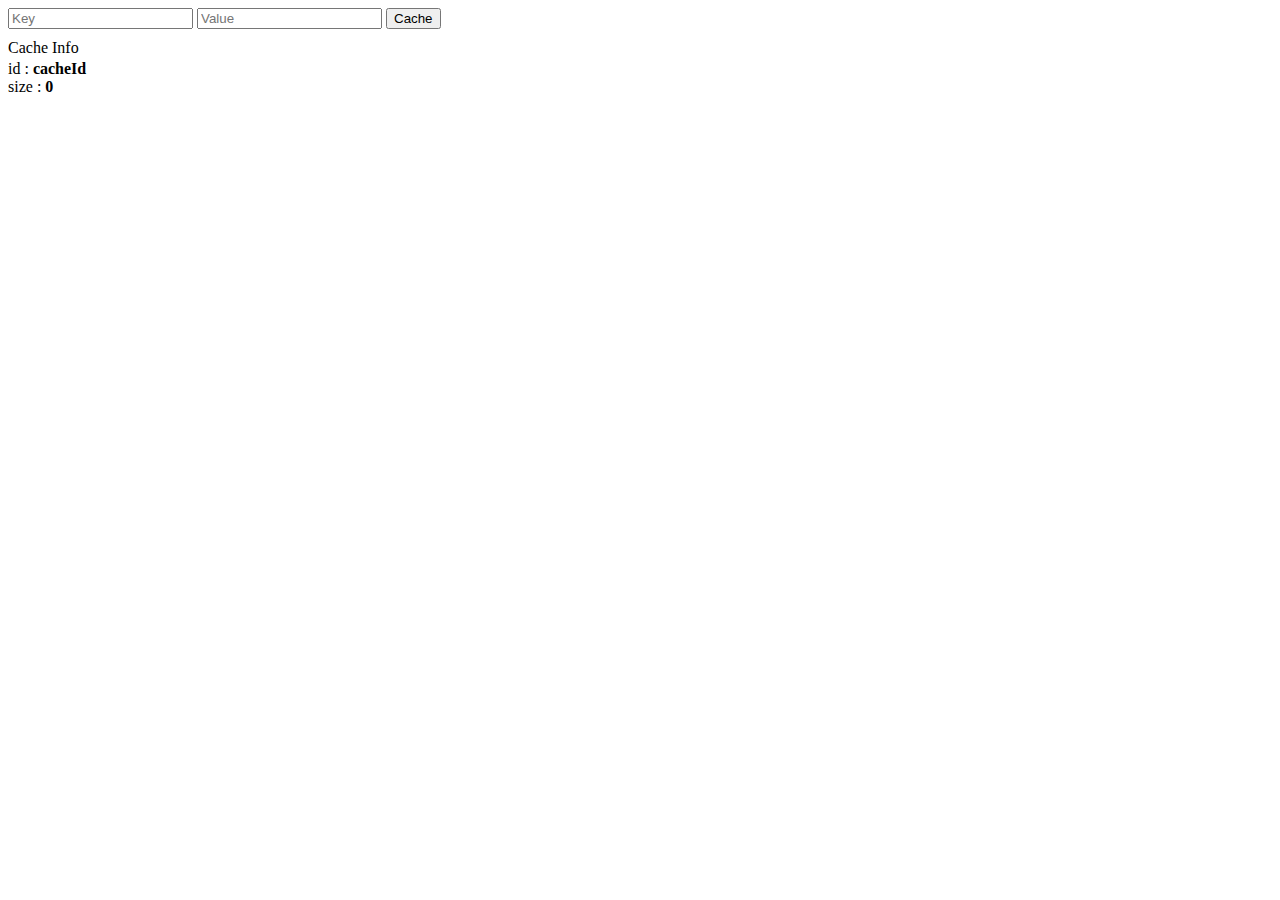
<file: js/angular-1.7.5/docs/examples/example-cache-factory/index.html>
<!doctype html>
<html lang="en">
<head>
  <meta charset="UTF-8">
  <title>Example - example-cache-factory</title>
  <link href="style.css" rel="stylesheet" type="text/css">
  

  <script src="../../../angular.min.js"></script>
  <script src="script.js"></script>
  

  
</head>
<body ng-app="cacheExampleApp">
  <div ng-controller="CacheController">
  <input ng-model="newCacheKey" placeholder="Key">
  <input ng-model="newCacheValue" placeholder="Value">
  <button ng-click="put(newCacheKey, newCacheValue)">Cache</button>

  <p ng-if="keys.length">Cached Values</p>
  <div ng-repeat="key in keys">
    <span ng-bind="key"></span>
    <span>: </span>
    <b ng-bind="cache.get(key)"></b>
  </div>

  <p>Cache Info</p>
  <div ng-repeat="(key, value) in cache.info()">
    <span ng-bind="key"></span>
    <span>: </span>
    <b ng-bind="value"></b>
  </div>
</div>
</body>
</html>
</file>
<file: css/style.css>
#preloader{
    background: #000 url(https://gifimage.net/wp-content/uploads/2018/11/circle-loader-gif-2.gif) no-repeat center center;
    background-size: 30%;
    height: 100vh;
    width: 100%;
    position: fixed;
    z-index: 100;
    
}

@import url('https://fonts.googleapis.com/css2?family=Roboto:wght@100;300;400;500;700&display=swap');

:root{
    --main-color:#d3ad7f;
    --black:#13131a;
    --bg:#010103;
    --border:.1rem solid rgba(255,255,255,.3);
}

*{
    font-family: 'Roboto', sans-serif;
    margin:0; padding:0;
    box-sizing: border-box;
    outline: none; border:none;
    text-decoration: none;
    text-transform: capitalize;
    transition: .2s linear;
}

html{
    font-size: 62.5%;
    overflow-x: hidden;
    scroll-padding-top: 9rem;
    scroll-behavior: smooth;
}

html::-webkit-scrollbar{
    width: .8rem;
}

html::-webkit-scrollbar-track{
    background: transparent;
}

html::-webkit-scrollbar-thumb{
    background: #fff;
    border-radius: 5rem;
}

body{
    background: var(--bg);
}

section{
    padding:2rem 7%;
}

.heading{
    text-align: center;
    color:#fff;
    text-transform: uppercase;
    padding-bottom: 3.5rem;
    font-size: 4rem;
}

.heading span{
    color:var(--main-color);
    text-transform: uppercase;
}

.btn{
    margin-top: 1rem;
    display: inline-block;
    padding:.9rem 3rem;
    font-size: 1.7rem;
    color:#fff;
    background: var(--main-color);
    cursor: pointer;
}

.btn:hover{
    letter-spacing: .2rem;
}

.header{
    background: var(--bg);
    display: flex;
    align-items: center;
    justify-content: space-between;
    padding:1.5rem 7%;
    border-bottom: var(--border);
    position: fixed;
    top:0; left: 0; right: 0;
    z-index: 1000;
}

.header .logo img{
    height: 6rem;
}

.header .navbar a{
    margin:0 1rem;
    font-size: 1.6rem;
    color:#fff;
}

.header .navbar a:hover{
    color:var(--main-color);
    border-bottom: .1rem solid var(--main-color);
    padding-bottom: .5rem;
}

.header .icons div{
    color:#fff;
    cursor: pointer;
    font-size: 2.5rem;
    margin-left: 2rem;
}

.header .icons div:hover{
    color:var(--main-color);
}

#menu-btn{
    display: none;
}

.header .search-form{
    position: absolute;
    top:115%; right: 7%;
    background: #fff;
    width: 50rem;
    height: 5rem;
    display: flex;
    align-items: center;
    transform: scaleY(0);
    transform-origin: top;
}

.header .search-form.active{
    transform: scaleY(1);
}

.header .search-form input{
    height: 100%;
    width: 100%;
    font-size: 1.6rem;
    color:var(--black);
    padding:1rem;
    text-transform: none;
}

.header .search-form label{
    cursor: pointer;
    font-size: 2.2rem;
    margin-right: 1.5rem;
    color:var(--black);
}

.header .search-form label:hover{
    color:var(--main-color);
}

.header .cart-items-container{
    position: absolute;
    top:100%; right: -100%;
    height: calc(100vh - 9.5rem);
    width: 35rem;
    background: #fff;
    padding:0 1.5rem;
}

.header .cart-items-container.active{
    right: 0;
}

.header .cart-items-container .cart-item{
    position: relative;
    margin:2rem 0;
    display: flex;
    align-items: center;
    gap:1.5rem;
}

.header .cart-items-container .cart-item .fa-times{
    position: absolute;
    top:1rem; right: 1rem;
    font-size: 2rem;
    cursor: pointer;
    color: var(--black);
}

.header .cart-items-container .cart-item .fa-times:hover{
    color:var(--main-color);
}

.header .cart-items-container .cart-item img{
    height: 7rem;
}

.header .cart-items-container .cart-item .content h3{
    font-size: 2rem;
    color:var(--black);
    padding-bottom: .5rem;
}

.header .cart-items-container .cart-item .content .price{
    font-size: 1.5rem;
    color:var(--main-color);
}

.header .cart-items-container .btn{
    width: 100%;
    text-align: center;
}

.home{
    min-height: 100vh;
    display: flex;
    align-items: center;
    background-size: cover;
    background-position: center;

}
.container{
     padding: 10px 0 0 0;

}
.content-slide{
     max-width: 50px;
	 position: relative;
	 margin: auto;

}
.imgslide{
     display: block;
	 
}
.img{
   vertical-align:middle;
   width: 100%; height: 400px;
}
   

     




.home .content{
    max-width: 60rem;
}

.home .content h3{
    font-size: 6rem;
    text-transform: uppercase;
    color:#fff;
}

.home .content p{
    font-size: 2rem;
    font-weight: lighter;
    line-height: 1.8;
    padding:1rem 0;
    color:#eee;
}

.about .row{
    display: flex;
    align-items: center;
    background:var(--black);
    flex-wrap: wrap;
}

.about .row .image{
    flex:1 1 45rem;
}

.about .row .image img{
    width: 100%;
}
.about .row .content{
    flex:1 1 45rem;
    padding:2rem;
}

.about .row .content h3{
    font-size: 3rem;
    color:#fff;
}

.about .row .content p{
    font-size: 1.6rem;
    color:#ccc;
    padding:1rem 0;
    line-height: 1.8;
}

.menu .box-container{
    display: grid;
    grid-template-columns: repeat(auto-fit, minmax(30rem, 1fr));
    gap:1.5rem;
}

.menu .box-container .box{
    padding:5rem;
    text-align: center;
    border:var(--border);    
}

.menu .box-container .box img{
    height: 10rem;
}

.menu .box-container .box h3{
    color: #fff;
    font-size: 2rem;
    padding:1rem 0;
}

.menu .box-container .box .price{
    color: #fff;
    font-size: 2.5rem;
    padding:.5rem 0;
}

.menu .box-container .box .price span{
    font-size: 1.5rem;
    text-decoration: line-through;
    font-weight: lighter;
}

.menu .box-container .box:hover{
    background:#fff;
}

.menu .box-container .box:hover > *{
    color:var(--black);
}

.products .box-container{
    display: grid;
    grid-template-columns: repeat(auto-fit, minmax(30rem, 1fr));
    gap:1.5rem;
}

.products .box-container .box{
    text-align: center;
    border:var(--border);
    padding: 2rem;
}

.products .box-container .box .icons a{
    height: 5rem;
    width: 5rem;
    line-height: 5rem;
    font-size: 2rem;
    border:var(--border);
    color:#fff;
    margin:.3rem;
}

.products .box-container .box .icons a:hover{
    background:var(--main-color);
}

.products .box-container .box .image{
    padding: 2.5rem 0;
}

.products .box-container .box .image img{
    height: 25rem;
}

.products .box-container .box .content h3{
    color:#fff;
    font-size: 2.5rem;
}

.products .box-container .box .content .stars{
    padding: 1.5rem;
}

.products .box-container .box .content .stars i{
    font-size: 1.7rem;
    color: var(--main-color);
}

.products .box-container .box .content .price{
    color:#fff;
    font-size: 2.5rem;
}

.products .box-container .box .content .price span{
    text-decoration: line-through;
    font-weight: lighter;
    font-size: 1.5rem;
}

.review .box-container{
    display: grid;
    grid-template-columns: repeat(auto-fit, minmax(30rem, 1fr));
    gap:1.5rem;
}

.review .box-container .box{
    border:var(--border);
    text-align: center;
    padding:3rem 2rem;
}

.review .box-container .box p{
    font-size: 1.5rem;
    line-height: 1.8;
    color:#ccc;
    padding:2rem 0;
}

.review .box-container .box .user{
    height: 7rem;
    width: 7rem;
    border-radius: 50%;
    object-fit: cover;
}

.review .box-container .box h3{
    padding:1rem 0;
    font-size: 2rem;
    color:#fff;
}

.review .box-container .box .stars i{
    font-size: 1.5rem;
    color:var(--main-color);
}

.contact .row{
    display: flex;
    background:var(--black);
    flex-wrap: wrap;
    gap:1rem;
}

.contact .row .map{
    flex:1 1 45rem;
    width: 100%;
    object-fit: cover;
}

.contact .row form{
    flex:1 1 45rem;
    padding:5rem 2rem;
    text-align: center;
}

.contact .row form h3{
    text-transform: uppercase;
    font-size: 3.5rem;
    color:#fff;
}

.contact .row form .inputBox{
    display: flex;
    align-items: center;
    margin-top: 2rem;
    margin-bottom: 2rem;
    background:var(--bg);
    border:var(--border);
}

.contact .row form .inputBox span{
    color:#fff;
    font-size: 2rem;
    padding-left: 2rem;
}

.contact .row form .inputBox input{
    width: 100%;
    padding:2rem;
    font-size: 1.7rem;
    color:#fff;
    text-transform: none;
    background:none;
}

.blogs .box-container{
    display: grid;
    grid-template-columns: repeat(auto-fit, minmax(30rem, 1fr));
    gap:1.5rem;
}

.blogs .box-container .box{
    border:var(--border);    
}

.blogs .box-container .box .image{
    height: 25rem;
    overflow:hidden;
    width: 100%;
}

.blogs .box-container .box .image img{
    height: 100%;
    object-fit: cover;
    width: 100%;
}

.blogs .box-container .box:hover .image img{
    transform: scale(1.2);
}

.blogs .box-container .box .content{
    padding:2rem;
}

.blogs .box-container .box .content .title{
    font-size: 2.5rem;
    line-height: 1.5;
    color:#fff;
}

.blogs .box-container .box .content .title:hover{
    color:var(--main-color);
}

.blogs .box-container .box .content span{
    color:var(--main-color);
    display: block;
    padding-top: 1rem;
    font-size: 2rem;
}

.blogs .box-container .box .content p{
    font-size: 1.6rem;
    line-height: 1.8;
    color:#ccc;
    padding:1rem 0;
}

.footer{
    background:var(--black);
    text-align: center;
}

.footer .share{
    padding:1rem 0;
}

.footer .share a{
    height: 5rem;
    width: 5rem;
    line-height: 5rem;
    font-size: 2rem;
    color:#fff;
    border:var(--border);
    margin:.3rem;
    border-radius: 50%;
}

.footer .share a:hover{
    background-color: var(--main-color);
}

.footer .links{
    display: flex;
    justify-content: center;
    flex-wrap: wrap;
    padding:2rem 0;
    gap:1rem;
}

.footer .links a{
    padding:.7rem 2rem;
    color:#fff;
    border:var(--border);
    font-size: 2rem;
}

.footer .links a:hover{
    background:var(--main-color);
}

.footer .credit{
    font-size: 2rem;
    color:#fff;
    font-weight: lighter;
    padding:1.5rem;
}

.footer .credit span{
    color:var(--main-color);
}













/* media queries  */
@media (max-width:991px){

    html{
        font-size: 55%;
    }

    .header{
        padding:1.5rem 2rem;
    }

    section{
        padding:2rem;
    }

}

@media (max-width:768px){

    #menu-btn{
        display: inline-block;
    }

    .header .navbar{
        position: absolute;
        top:100%; right: -100%;
        background: #fff;
        width: 30rem;
        height: calc(100vh - 9.5rem);
    }

    .header .navbar.active{
        right:0;
    }

    .header .navbar a{
        color:var(--black);
        display: block;
        margin:1.5rem;
        padding:.5rem;
        font-size: 2rem;
    }

    .header .search-form{
        width: 90%;
        right: 2rem;
    }

    .home{
        background-position: left;
        justify-content: center;
        text-align: center;
    }

    .home .content h3{
        font-size: 4.5rem;
    }

    .home .content p{
        font-size: 1.5rem;
    }

}

@media (max-width:450px){

    html{
        font-size: 50%;
    }

}
</file>
<file: js/angular-1.7.5/docs/examples/example-accessibility-ng-model/style.css>
custom-checkbox {
  cursor: pointer;
  display: inline-block;
}

custom-checkbox .icon:before {
  content: '\2610';
  display: inline-block;
  font-size: 2em;
  line-height: 1;
  speak: none;
  vertical-align: middle;
}

custom-checkbox.checked .icon:before {
  content: '\2611';
}
</file>
<file: js/angular-1.7.5/docs/examples/example-anchor-scroll/style.css>
#scrollArea {
  height: 280px;
  overflow: auto;
}

#bottom {
  display: block;
  margin-top: 2000px;
}
</file>
<file: js/angular-1.7.5/docs/examples/example-animate-cancel/style.css>
.red-add, .red-remove {
  transition: all 4s cubic-bezier(0.250, 0.460, 0.450, 0.940);
}

.red,
.red-add.red-add-active {
  color: #FF0000;
  font-size: 40px;
}

.red-remove.red-remove-active {
  font-size: 10px;
  color: black;
}
</file>
<file: js/angular-1.7.5/docs/examples/example-animate-css-class/style.css>
.css-class-add, .css-class-remove {
  transition: all 0.5s cubic-bezier(0.250, 0.460, 0.450, 0.940);
}

.css-class,
.css-class-add.css-class-add-active {
  color: red;
  font-size: 3em;
}

.css-class-remove.css-class-remove-active {
  font-size: 1em;
  color: black;
}
</file>
<file: js/angular-1.7.5/docs/examples/example-animate-ng-show/animations.css>
.content-area {
  border: 1px solid black;
  margin-top: 10px;
  padding: 10px;
}

.sample-show-hide {
  transition: all linear 0.5s;
}
.sample-show-hide.ng-hide {
  opacity: 0;
}
</file>
<file: js/angular-1.7.5/docs/examples/example-cache-factory/style.css>
p {
  margin: 10px 0 3px;
}
</file>
<file: js/angular-1.7.5/docs/examples/example-anchoringExample/animations.css>
.record {
  display:block;
  font-size:20px;
}
.profile {
  background:black;
  color:white;
  font-size:100px;
}
.view-container {
  position:relative;
}
.view-container > .view.ng-animate {
  position:absolute;
  top:0;
  left:0;
  width:100%;
  min-height:500px;
}
.view.ng-enter, .view.ng-leave,
.record.ng-anchor {
  transition:0.5s linear all;
}
.view.ng-enter {
  transform:translateX(100%);
}
.view.ng-enter.ng-enter-active, .view.ng-leave {
  transform:translateX(0%);
}
.view.ng-leave.ng-leave-active {
  transform:translateX(-100%);
}
.record.ng-anchor-out {
  background:red;
}
</file>
